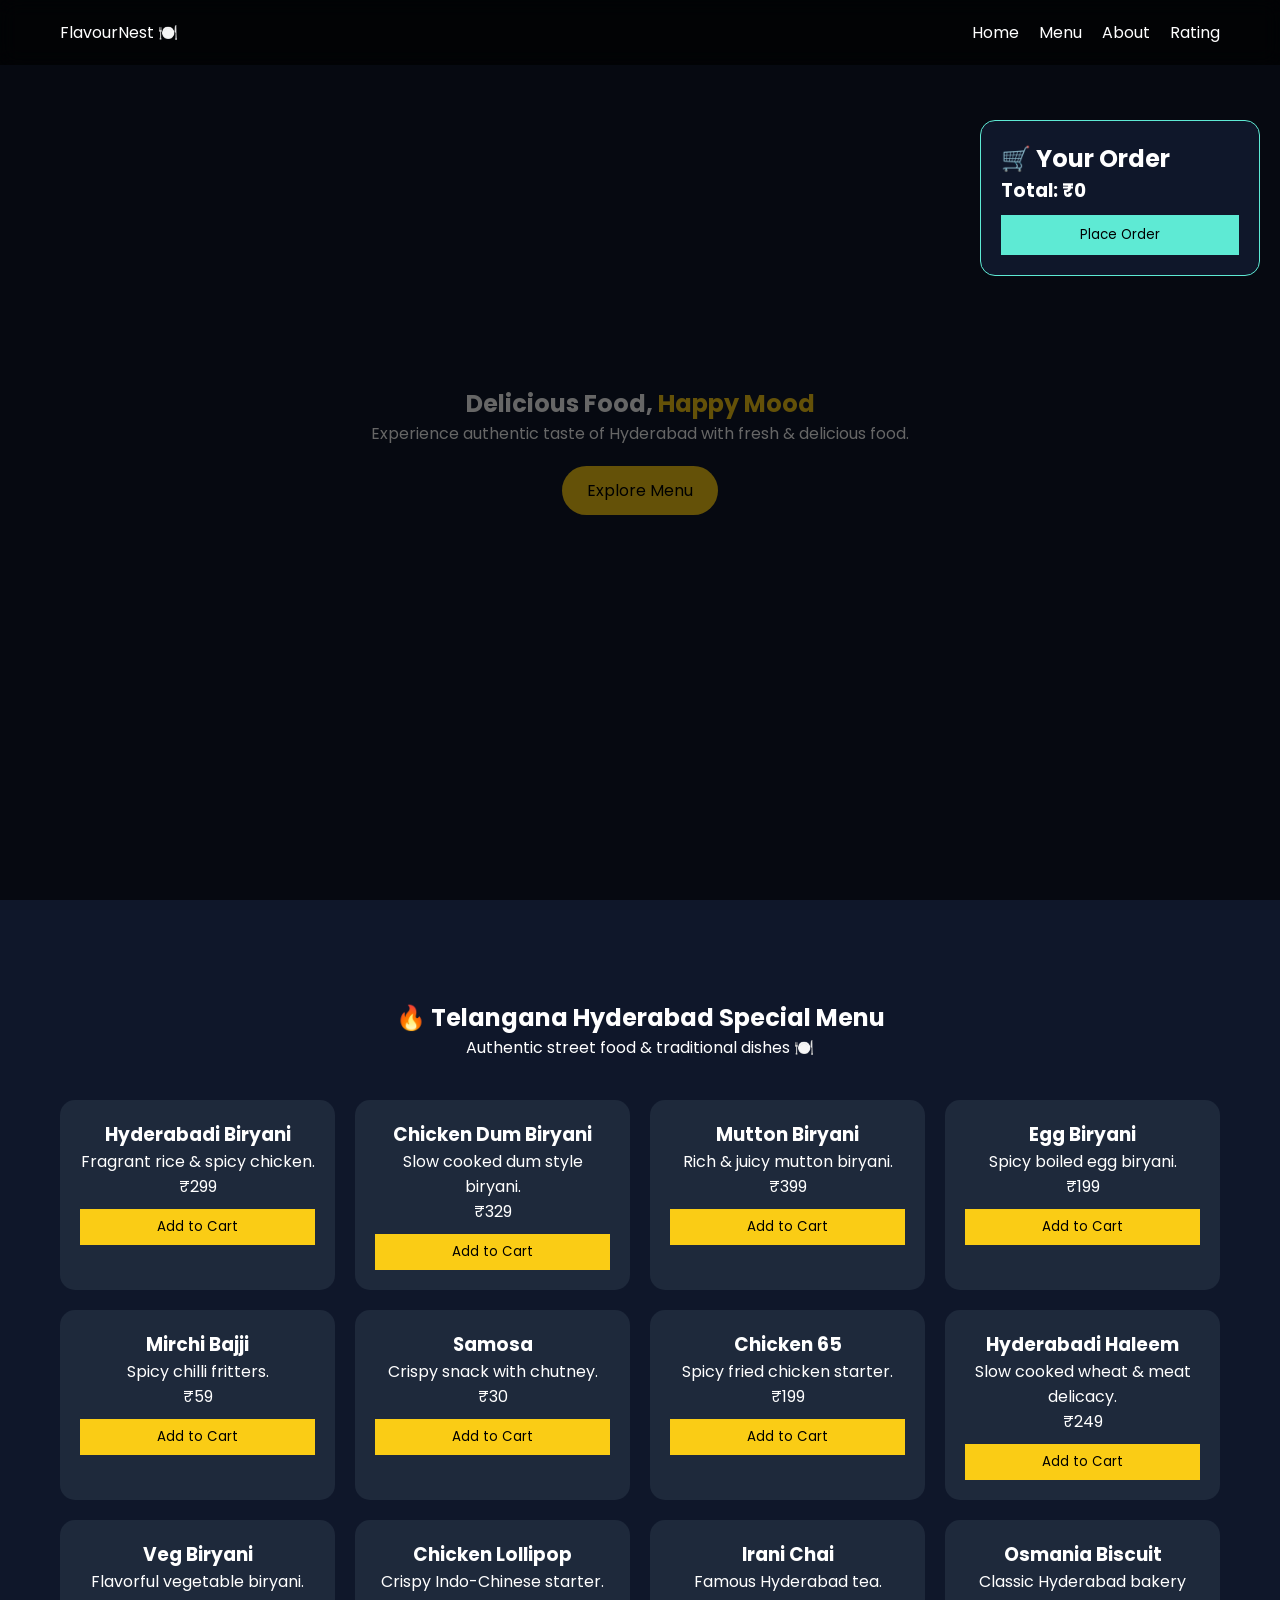
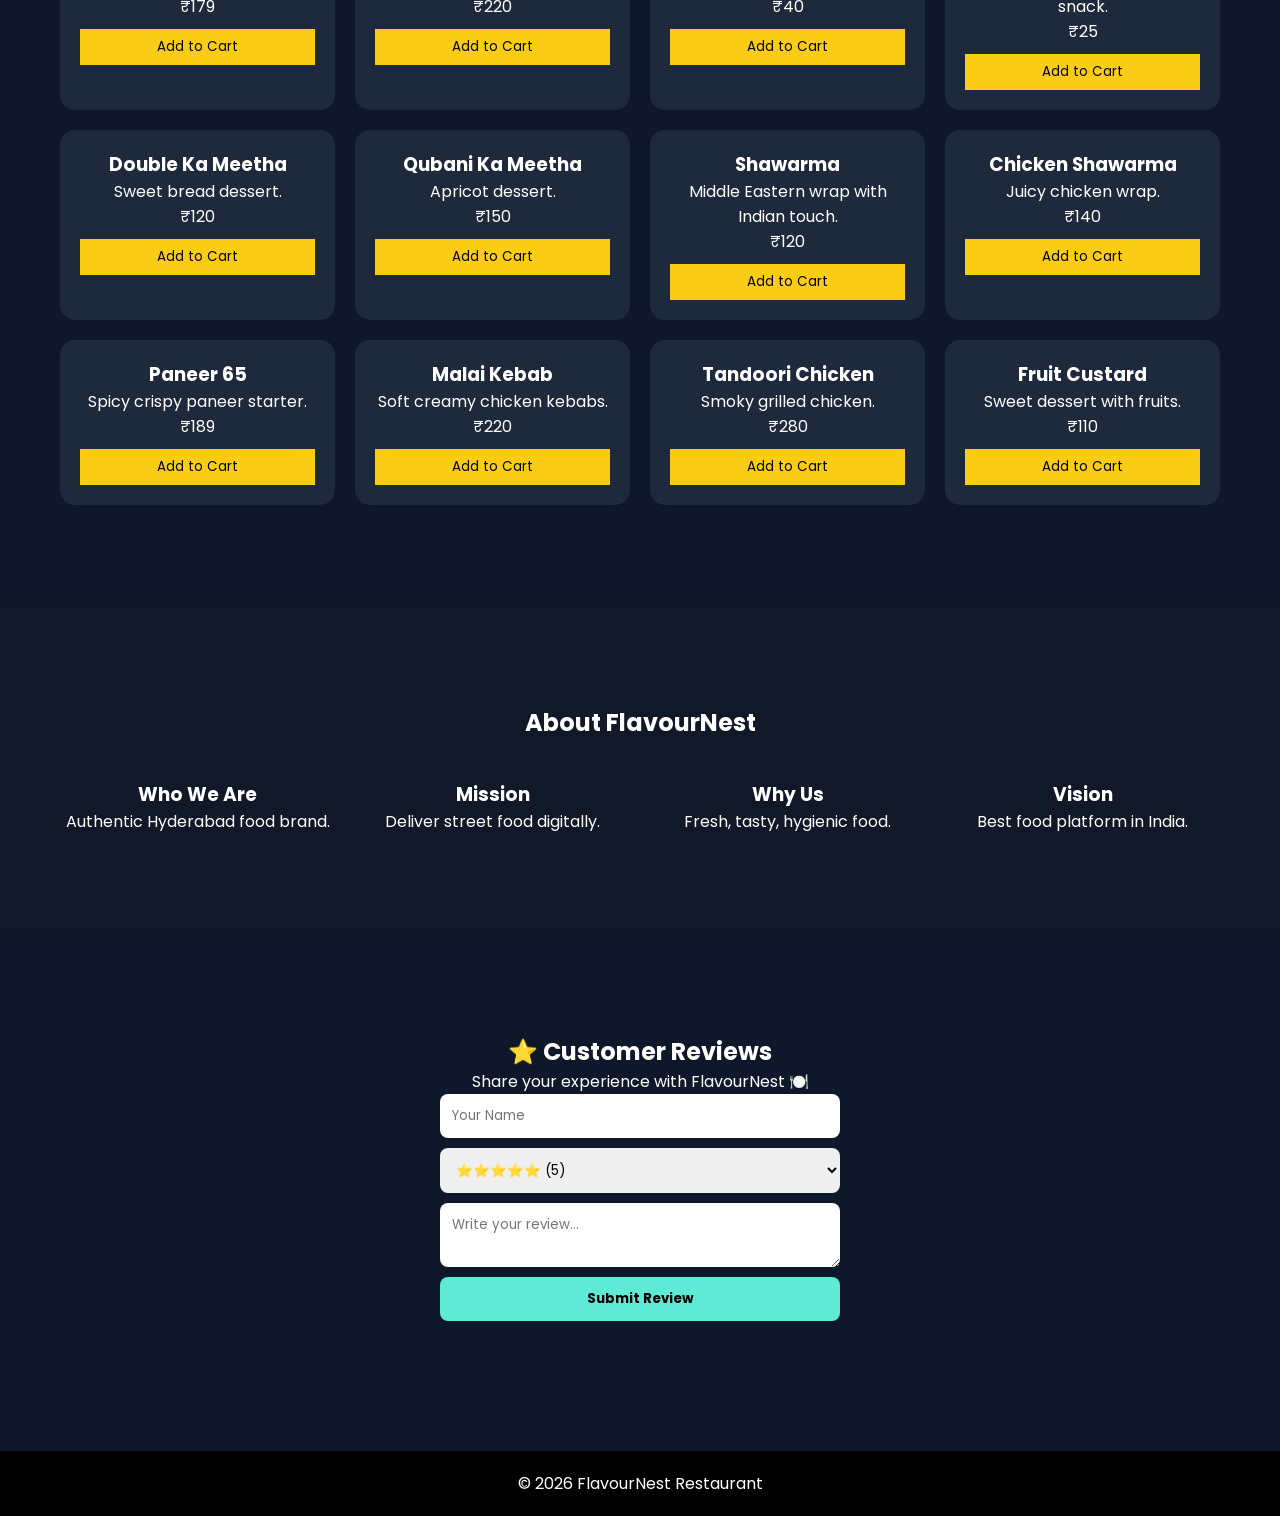
<file: index.html>
<!DOCTYPE html>
<html lang="en">
<head>
  <meta charset="UTF-8" />
  <meta name="viewport" content="width=device-width, initial-scale=1.0"/>
  <title>FlavourNest Restaurant</title>

  <link rel="stylesheet" href="style.css"/>
  <link href="https://fonts.googleapis.com/css2?family=Poppins:wght@300;400;600;700&display=swap" rel="stylesheet">
</head>

<body>

  <!-- NAV -->
  <header>
    <nav>
      <div class="logo">FlavourNest 🍽️</div>

      <ul id="navLinks">
        <li><a href="#home">Home</a></li>
        <li><a href="#menu">Menu</a></li>
        <li><a href="#about">About</a></li>
        <li><a href="#reviews">Rating</a></li>
      </ul>

      <div class="hamburger" onclick="toggleMenu()">☰</div>
    </nav>
  </header>

  <!-- HERO -->
  <section id="home" class="hero">
    <div class="hero-text">
      <h1>Delicious Food, <span>Happy Mood</span></h1>
      <p>Experience authentic taste of Hyderabad with fresh & delicious food.</p>

      <a href="#menu" class="btn">Explore Menu</a>
    </div>
  </section>

  <!-- MENU -->
  <section id="menu" class="section">

    <h2>🔥 Telangana Hyderabad Special Menu</h2>
    <p class="subtext">Authentic street food & traditional dishes 🍽️</p>

    <div class="grid">

      <!-- 20 HYDERABAD ITEMS -->

      <div class="card"><h3>Hyderabadi Biryani</h3><p>Fragrant rice & spicy chicken.</p><span>₹299</span><button onclick="addToCart('Hyderabadi Biryani',299)">Add to Cart</button></div>

      <div class="card"><h3>Chicken Dum Biryani</h3><p>Slow cooked dum style biryani.</p><span>₹329</span><button onclick="addToCart('Chicken Dum Biryani',329)">Add to Cart</button></div>

      <div class="card"><h3>Mutton Biryani</h3><p>Rich & juicy mutton biryani.</p><span>₹399</span><button onclick="addToCart('Mutton Biryani',399)">Add to Cart</button></div>

      <div class="card"><h3>Egg Biryani</h3><p>Spicy boiled egg biryani.</p><span>₹199</span><button onclick="addToCart('Egg Biryani',199)">Add to Cart</button></div>

      <div class="card"><h3>Mirchi Bajji</h3><p>Spicy chilli fritters.</p><span>₹59</span><button onclick="addToCart('Mirchi Bajji',59)">Add to Cart</button></div>

      <div class="card"><h3>Samosa</h3><p>Crispy snack with chutney.</p><span>₹30</span><button onclick="addToCart('Samosa',30)">Add to Cart</button></div>

      <div class="card"><h3>Chicken 65</h3><p>Spicy fried chicken starter.</p><span>₹199</span><button onclick="addToCart('Chicken 65',199)">Add to Cart</button></div>

      <div class="card"><h3>Hyderabadi Haleem</h3><p>Slow cooked wheat & meat delicacy.</p><span>₹249</span><button onclick="addToCart('Haleem',249)">Add to Cart</button></div>

      <div class="card"><h3>Veg Biryani</h3><p>Flavorful vegetable biryani.</p><span>₹179</span><button onclick="addToCart('Veg Biryani',179)">Add to Cart</button></div>

      <div class="card"><h3>Chicken Lollipop</h3><p>Crispy Indo-Chinese starter.</p><span>₹220</span><button onclick="addToCart('Chicken Lollipop',220)">Add to Cart</button></div>

      <div class="card"><h3>Irani Chai</h3><p>Famous Hyderabad tea.</p><span>₹40</span><button onclick="addToCart('Irani Chai',40)">Add to Cart</button></div>

      <div class="card"><h3>Osmania Biscuit</h3><p>Classic Hyderabad bakery snack.</p><span>₹25</span><button onclick="addToCart('Osmania Biscuit',25)">Add to Cart</button></div>

      <div class="card"><h3>Double Ka Meetha</h3><p>Sweet bread dessert.</p><span>₹120</span><button onclick="addToCart('Double Ka Meetha',120)">Add to Cart</button></div>

      <div class="card"><h3>Qubani Ka Meetha</h3><p>Apricot dessert.</p><span>₹150</span><button onclick="addToCart('Qubani Ka Meetha',150)">Add to Cart</button></div>

      <div class="card"><h3>Shawarma</h3><p>Middle Eastern wrap with Indian touch.</p><span>₹120</span><button onclick="addToCart('Shawarma',120)">Add to Cart</button></div>

      <div class="card"><h3>Chicken Shawarma</h3><p>Juicy chicken wrap.</p><span>₹140</span><button onclick="addToCart('Chicken Shawarma',140)">Add to Cart</button></div>

      <div class="card"><h3>Paneer 65</h3><p>Spicy crispy paneer starter.</p><span>₹189</span><button onclick="addToCart('Paneer 65',189)">Add to Cart</button></div>

      <div class="card"><h3>Malai Kebab</h3><p>Soft creamy chicken kebabs.</p><span>₹220</span><button onclick="addToCart('Malai Kebab',220)">Add to Cart</button></div>

      <div class="card"><h3>Tandoori Chicken</h3><p>Smoky grilled chicken.</p><span>₹280</span><button onclick="addToCart('Tandoori Chicken',280)">Add to Cart</button></div>

      <div class="card"><h3>Fruit Custard</h3><p>Sweet dessert with fruits.</p><span>₹110</span><button onclick="addToCart('Fruit Custard',110)">Add to Cart</button></div>

    </div>
  </section>

  <!-- ABOUT -->
  <section id="about" class="about">
    <h2>About FlavourNest</h2>

    <div class="about-container">
      <div class="about-box"><h3>Who We Are</h3><p>Authentic Hyderabad food brand.</p></div>
      <div class="about-box"><h3>Mission</h3><p>Deliver street food digitally.</p></div>
      <div class="about-box"><h3>Why Us</h3><p>Fresh, tasty, hygienic food.</p></div>
      <div class="about-box"><h3>Vision</h3><p>Best food platform in India.</p></div>
    </div>
  </section>

  <section id="reviews" class="section">

  <h2>⭐ Customer Reviews</h2>
  <p class="subtext">Share your experience with FlavourNest 🍽️</p>

  <!-- REVIEW FORM -->
  <div class="review-form">

    <input type="text" id="name" placeholder="Your Name">

    <select id="rating">
      <option value="5">⭐⭐⭐⭐⭐ (5)</option>
      <option value="4">⭐⭐⭐⭐ (4)</option>
      <option value="3">⭐⭐⭐ (3)</option>
      <option value="2">⭐⭐ (2)</option>
      <option value="1">⭐ (1)</option>
    </select>

    <textarea id="comment" placeholder="Write your review..."></textarea>

    <button onclick="addReview()">Submit Review</button>

  </div>

  <!-- DISPLAY REVIEWS -->
  <div id="reviewList"></div>

</section>

  <!-- CART -->
  <div class="cart">
    <h2>🛒 Your Order</h2>
    <div id="cartItems"></div>
    <h3>Total: ₹<span id="total">0</span></h3>
    <button onclick="placeOrder()">Place Order</button>
  </div>

  <footer>
    <p>© 2026 FlavourNest Restaurant</p>
  </footer>

  <script src="script.js"></script>

</body>
</html>
</file>
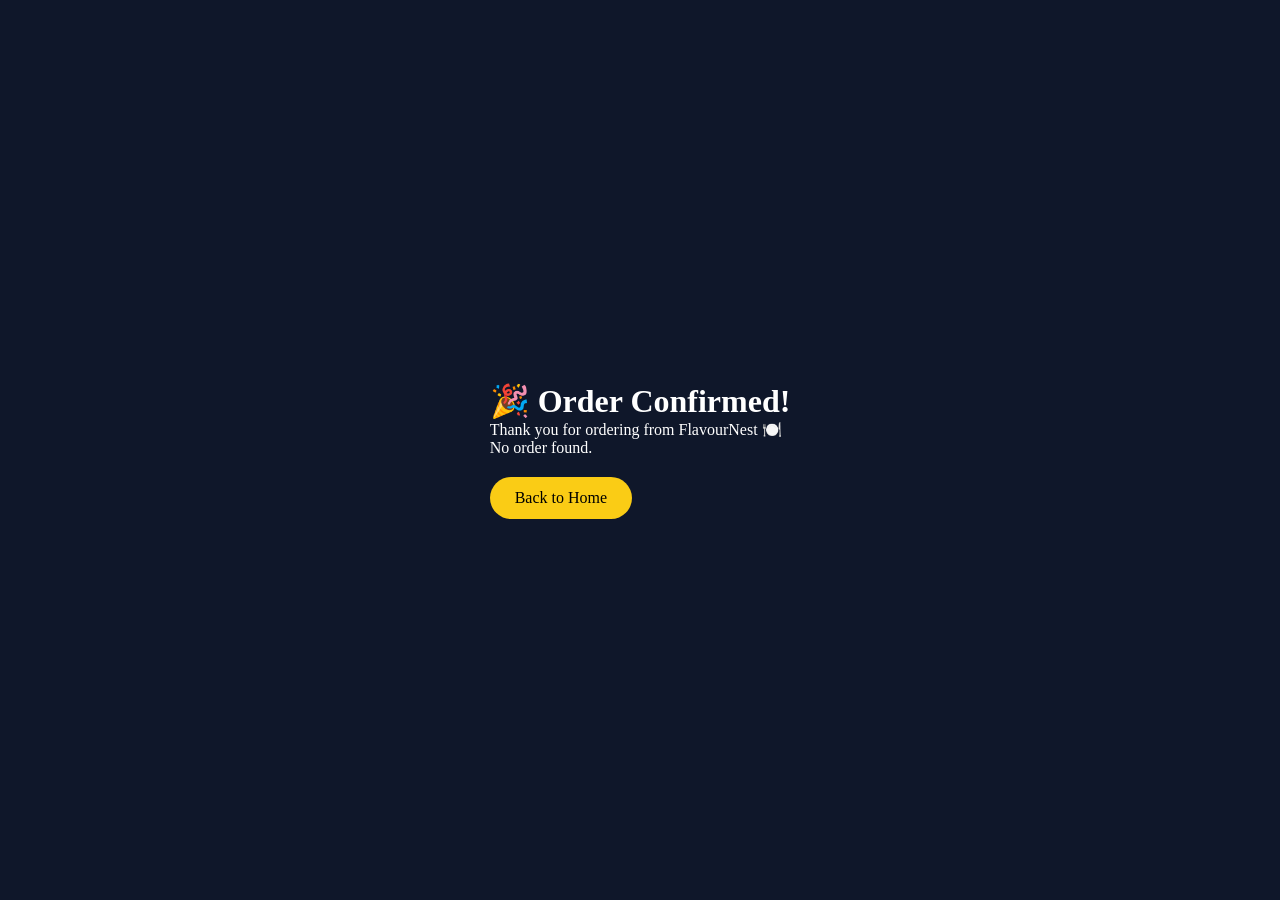
<file: confirmation.html>
<!DOCTYPE html>
<html lang="en">
<head>
  <meta charset="UTF-8">
  <meta name="viewport" content="width=device-width, initial-scale=1.0">
  <title>Order Confirmed</title>

  <link rel="stylesheet" href="style.css">
</head>

<body style="display:flex;justify-content:center;align-items:center;height:100vh;background:#0f172a;color:white;">

  <div class="confirm-box">

    <h1>🎉 Order Confirmed!</h1>

    <p>Thank you for ordering from FlavourNest 🍽️</p>

    <div id="orderSummary"></div>

    <a href="index.html" class="btn">Back to Home</a>

  </div>

  <script src="confirm.js"></script>
</body>
</html>
</file>
<file: style.css>
*{
  margin:0;
  padding:0;
  box-sizing:border-box;
  font-family:Poppins;
  scroll-behavior:smooth;
}

body{
  background:#0f172a;
  color:white;
}

/* NAV */
nav{
  display:flex;
  justify-content:space-between;
  align-items:center;
  padding:20px 60px;
  background:#000000aa;
  position:fixed;
  width:100%;
  top:0;
  z-index:1000;
  backdrop-filter:blur(10px);
}

nav ul{
  display:flex;
  gap:20px;
  list-style:none;
}

nav a{
  color:white;
  text-decoration:none;
}

.hamburger{
  display:none;
  cursor:pointer;
}

/* HERO */
.hero{
  height:100vh;
  display:flex;
  align-items:center;
  justify-content:center;
  text-align:center;
  background:url("https://images.unsplash.com/photo-1504674900247-0877df9cc836") center/cover;
  position:relative;
}

.hero::before{
  content:"";
  position:absolute;
  inset:0;
  background:rgba(0,0,0,0.6);
}

.hero-text{
  animation: floatHero 3s ease-in-out infinite;
}

@keyframes floatHero{
  0%{ transform: translateY(0px); }
  50%{ transform: translateY(-10px); }
  100%{ transform: translateY(0px); }
}

.hero span{
  color:#facc15;
}

.btn{
  display:inline-block;
  margin-top:20px;
  padding:12px 25px;
  background:#facc15;
  color:black;
  border-radius:30px;
  text-decoration:none;
}

/* SECTIONS */
.section{
  padding:100px 60px;
  text-align:center;
}

/* GRID */
.grid{
  display:grid;
  grid-template-columns:repeat(auto-fit,minmax(250px,1fr));
  gap:20px;
  margin-top:40px;
}

.card{
  background:#1e293b;
  padding:20px;
  border-radius:15px;
  transition:0.3s;
}

.card:hover{
  transform:translateY(-10px);
}

.card button{
  margin-top:10px;
  padding:8px;
  width:100%;
  background:#facc15;
  border:none;
  cursor:pointer;
}

/* ABOUT */
.about{
  padding:100px 60px;
  background:#111827;
  text-align:center;
}

.about-container{
  display:grid;
  grid-template-columns:repeat(auto-fit,minmax(250px,1fr));
  gap:20px;
  margin-top:40px;
}

.about-box:hover{
  transform:translateY(-10px) scale(1.02);
  border-color:#5eead4;
  box-shadow:0 10px 30px rgba(94,234,212,0.2);
}
.about-box::before{
  content:"";
  position:absolute;
  top:0;
  left:-100%;
  width:100%;
  height:100%;
  background:linear-gradient(
    120deg,
    transparent,
    rgba(94,234,212,0.15),
    transparent
  );
  transition:0.5s;
}

.about-box:hover::before{
  left:100%;
}

/* CART FIXED */
.cart{
  position:fixed;
  right:20px;
  top:120px;
  width:280px;
  background:#0f172a;
  padding:20px;
  border-radius:15px;
  border:1px solid #5eead4;

  animation: slideIn 0.6s ease;
}

@keyframes slideIn{
  from{
    transform:translateX(300px);
    opacity:0;
  }
  to{
    transform:translateX(0);
    opacity:1;
  }
}

.cart button{
  margin-top:10px;
  width:100%;
  padding:10px;
  background:#5eead4;
  border:none;
  cursor:pointer;
}

.cart-item{
  display:flex;
  justify-content:space-between;
  margin:10px 0;
}
.card:hover{
  transform:translateY(-12px) scale(1.02);
  box-shadow:0 10px 30px rgba(94,234,212,0.2);
}
.review-form{
  max-width:400px;
  margin:auto;
  display:flex;
  flex-direction:column;
  gap:10px;
}

.review-form input,
.review-form select,
.review-form textarea{
  padding:12px;
  border-radius:8px;
  border:none;
}

.review-form button{
  background:#5eead4;
  padding:12px;
  border:none;
  cursor:pointer;
  font-weight:bold;
  border-radius:8px;
}

#reviewList{
  margin-top:30px;
  display:grid;
  gap:15px;
}

.review-card{
  background:#1e293b;
  padding:15px;
  border-radius:12px;
  border:1px solid rgba(255,255,255,0.1);
}

/* FOOTER */
footer{
  text-align:center;
  padding:20px;
  background:black;
}

/* MOBILE */
@media(max-width:768px){
  nav ul{
    display:none;
    flex-direction:column;
    position:absolute;
    right:20px;
    top:70px;
    background:black;
    padding:20px;
  }

  .hamburger{
    display:block;
  }
}
</file>
